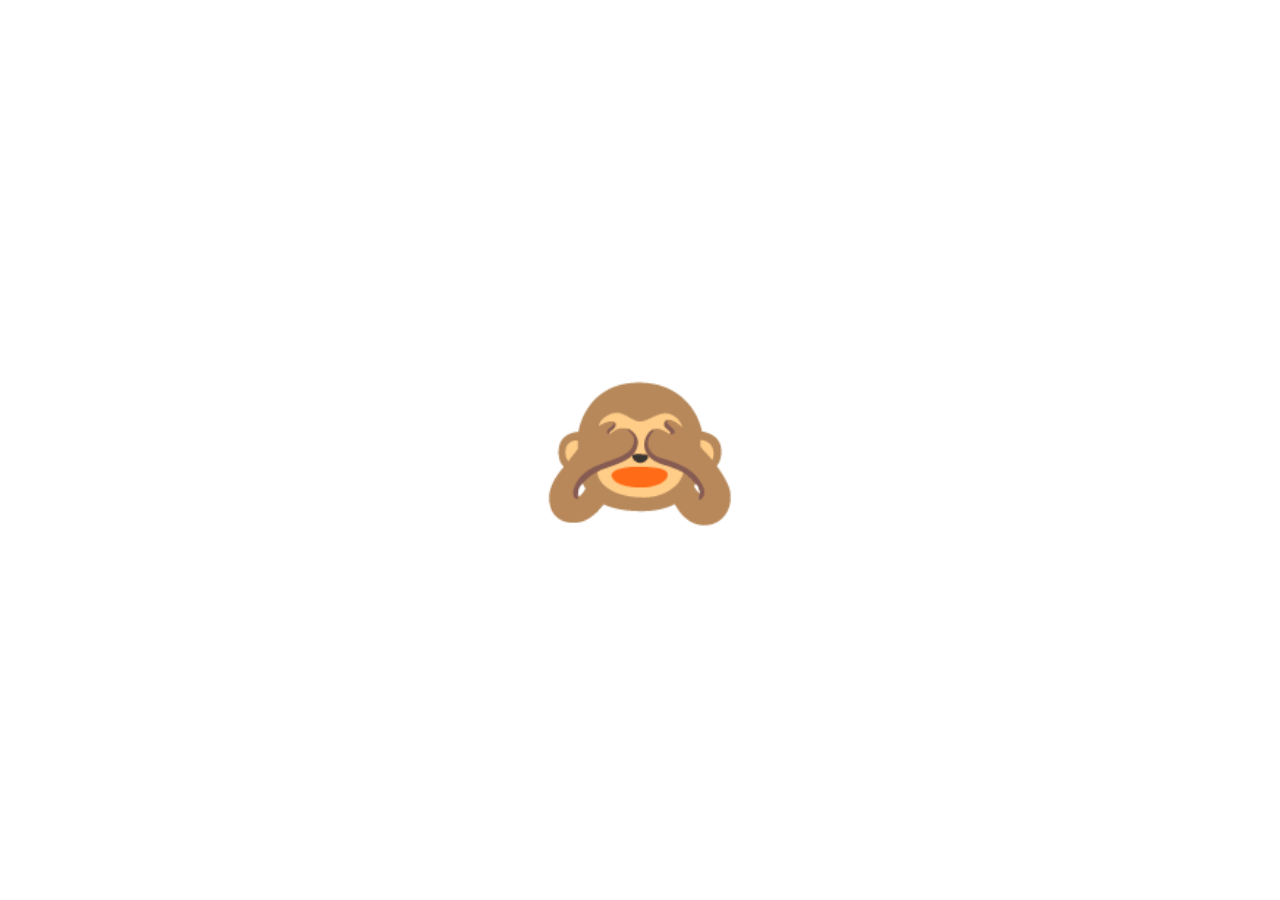
<file: JS/Projects/Project 1_MonkeyEmoji/index.html>
<!DOCTYPE html>
<html lang="en">

<head>
    <meta charset="UTF-8">
    <meta http-equiv="X-UA-Compatible" content="IE=edge">
    <meta name="viewport" content="width=device-width, initial-scale=1.0">
    <title>Monkey Emoji</title>

    <link rel="stylesheet" href="styles.css">
</head>

<body>
    <div class="emoji closed active" id="closed">🙈</div>
    <div class="emoji open" id="open">🙉</div>
    <script src="app.js"></script>
</body>

</html>
</file>
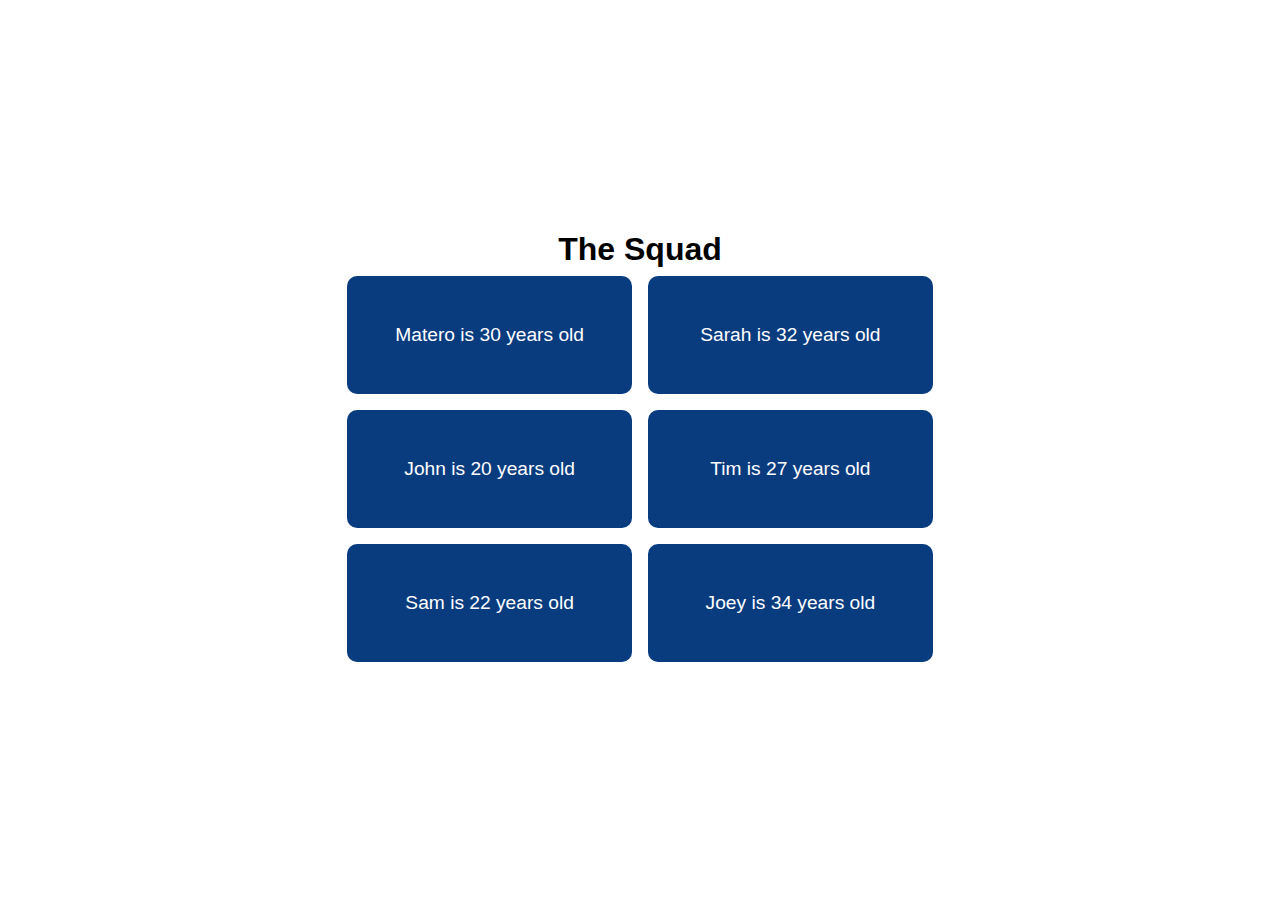
<file: JS/Projects/Project 2/index.html>
<!DOCTYPE html>
<html lang="en">

<head>
    <meta charset="UTF-8">
    <meta http-equiv="X-UA-Compatible" content="IE=edge">
    <meta name="viewport" content="width=device-width, initial-scale=1.0">
    <title>Document</title>

    <link rel="stylesheet" , href="style.css">
</head>

<body>
    <h1>The Squad</h1>
    <div id="info"></div>

    <script src="app.js"></script>
</body>

</html>
</file>
<file: JS/Projects/Project 1_MonkeyEmoji/styles.css>
* {
    box-sizing: border-box;
    margin: 0;
    padding: 0;
}


body {
    display: flex;
    flex-direction: column;
    justify-content: center;
    align-items: center;
    height: 100vh;
}

.emoji {
    font-size: 10rem;
    cursor: pointer;
    user-select: none;
}

.closed {
    display: none;
}

.open {
    display: none;
}

.active {
    display: block;
}
</file>
<file: JS/Projects/Project 2/style.css>
* {
    box-sizing: border-box;
    margin: 0;
    padding: 0;
    font-family: 'Trebuchet MS', 'Lucida Sans Unicode', 'Lucida Grande', 'Lucida Sans', Arial, sans-serif;
}

body {
    display: flex;
    flex-direction: column;
    justify-content: center;
    align-items: center;
    height: 100vh;
}

#info {
    display: grid;
    grid-template-columns: 1fr 1fr;
}

#info div {
    padding: 3rem;
    background-color: rgb(9, 60, 127);
    margin: 0.5rem;
    border-radius: 10px;
    color: white;
    font-size: 1.2rem;
    text-align: center;
}
</file>
